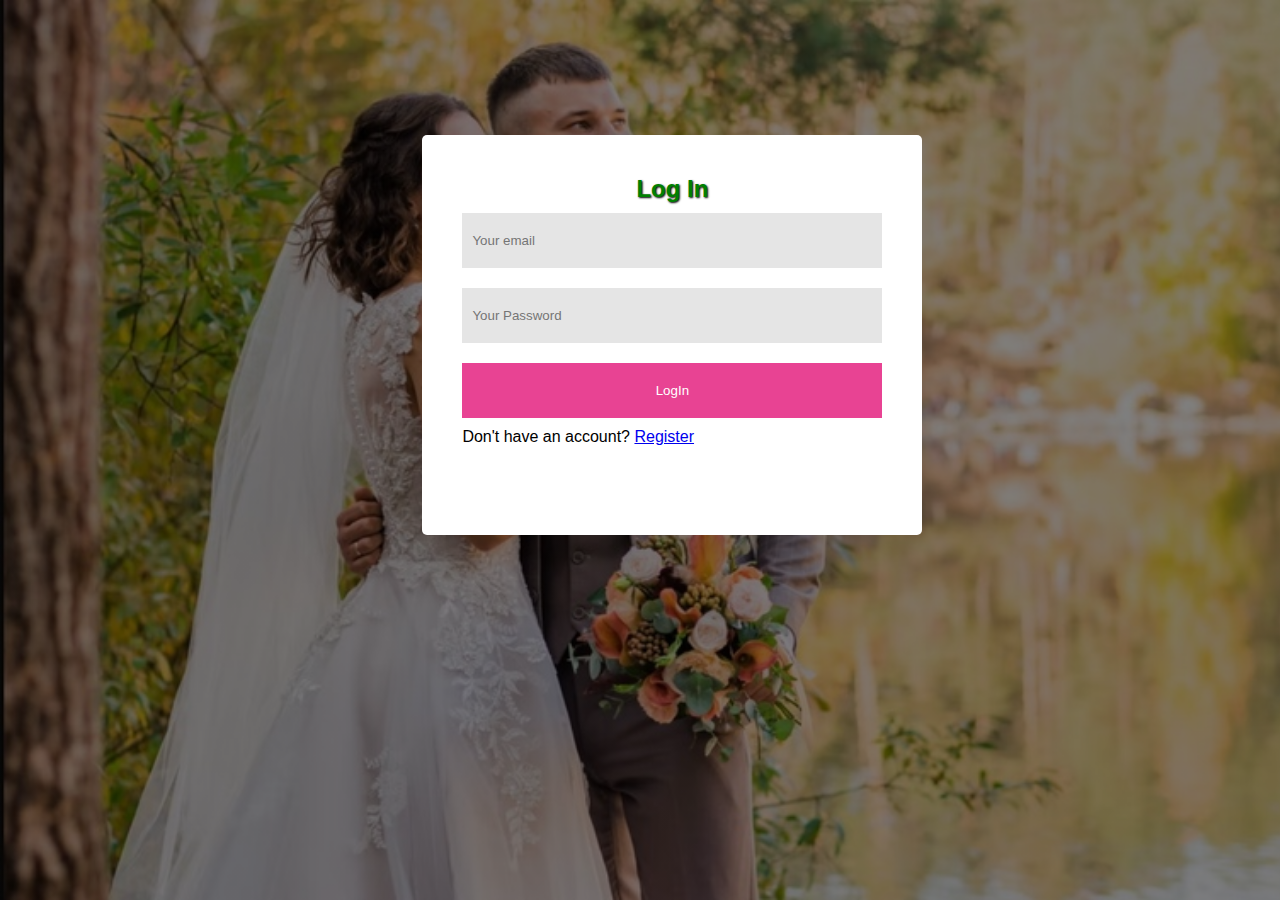
<file: log.html>
<!DOCTYPE html>
<html lang="en">
<head>
  <meta charset="UTF-8">
  <meta name="viewport" content="width=device-width, initial-scale=1.0">
  <title>Sign In</title>
  <link rel="stylesheet" href="style.css">
</head>
<body>
 <header>
    <div class="box1">
        <h2>Log In</h2>
        <form id="signInForm">
            <input type="email" class="form-control" id="email" placeholder="Your email" required>
            <input type="password" class="form-control" id="password" placeholder="Your Password" required>
            <input type="submit" value="LogIn">
        </form>
        <p>Don't have an account? <a href="#box">Register</a></p>
      </div>
 </header>
  
</body>
</html>
</file>
<file: style.css>
@import url('https://fonts.googleapis.com/css2?family=Lora:ital@1&family=Poppins:wght@300&family=Rubik&display=swap');

*{
    margin: 0;
    padding: 0;
    box-sizing: border-box;
}

header {
    font-family: sans-serif;
    width: 100%;
    height: 100vh;
    background:linear-gradient(rgba(0,0,0,0.5),rgba(0,0,0,0.5)),url('./images/couple.jpg');
    background-size: cover;
    position: relative;
}
nav{
    width: 100%;
    height: 70px;
    padding: 0 70px; 
    display: flex;
    justify-content: space-between;
    align-items: center;
    
}
.logo{
    color: #fff;
    font-size: 2em;
    font-family: normal;
    letter-spacing: 2px;
    display: flex;
}
.logo .site{
    padding: 50px 0;
}
.logo img {
    padding-top: 30px;
    height: 100px;
    width: 100px;
    color: #e84393;
}
.menu a {
    text-decoration: none;
    color: #fff;
    padding: 10px 20px;
    font-size: 20px;
    transition: 0.4s;
}
.menu a:last-child{
    background: #e84393;
    border-radius: 8px;
}
.menu a:hover{
    background: #e84393;
    border-radius: 8px;
}
.box{
    background: #fff;
    width: 500px;
    height: 550px;
    position: absolute;
    top: 15%;
    right: 5%;
    padding: 30px;
    border-radius: 5px;
}
.box h2{
    color: green;
    text-shadow: 1px 1px 2px #000;
}
form{
    width: 100%;
}
form input[type="text"],input[type="number"],input[type="email"],input[type="password"]{
    width: 100%;
    padding: 20px 10px;
    margin: 10px 0;
    outline: none;
    border: none;
    background: rgba(0,0,0,0.1);
    cursor: pointer;
}
form input[type="submit"] {
    width: 100%;
    padding: 20px 10px;
    margin: 10px 0;
    border: none;
    outline: none;
    background: #e84393;
    color: #fff;
    cursor: pointer;
    transition: 0.4s;
}
form input[type="submit"]:hover{
        background: transparent;
        border: 1px solid grey;
        color: #000;
}
.box span{
    color: #e84393;
    cursor: pointer;
}

.htext{
    position: absolute;
    top: 30%;
    left: 5%;
    color: #fff;
    max-width: 600px;
    font-weight: 500;
    text-shadow: 1px 1px 2px pink;
}
.htext h1{
    font-size: 2em;
}
.htext h2 {
    font-size: 4em;
}
.htext span{
    color: #e84393;
}
.htext p{
    margin: 15px 0;
    line-height: 2em;
}

/* srvices */
#service{
    padding: 20px 20px;
    /* margin-top: 20px; */
    width: 100%;
    height: 100vh;
    background: rgba(196, 196, 196, 0.772);
}
.title h1{
    text-align: center;
    font-size: 2.5rem;
    color: #e84393;
}
.title span{
    color: black;
}
.services-row{
    display: flex;
    justify-content: center;
    flex-wrap: wrap;
    align-items: center;
}
.service-col{
    height: 15rem;
    width: 22rem;
    color: #e84393;
    box-shadow: rgba(0, 0, 0, 0.35) 0px 5px 15px;
    background-color: rgba(248, 247, 246, 0.84);
    background-position: center;
    background-size: cover;
    border-radius: 15px;
    /* flex: 1 1 25rem; */
    padding: 1.1rem;
    margin: 1.5rem;
}
.col1{
    background: url('https://content.wepik.com/statics/11365157/preview-page0.jpg');
    background-size: cover;
    overflow: hidden;
}
.col2{
    background: url('https://encrypted-tbn0.gstatic.com/images?q=tbn:ANd9GcT02LydlTYjN-a6gQwT71vmgum2Oq0MtOR8udwuTSJwoA&s');
    background-size: cover;
    overflow: hidden;
}
.col3{
    background: url('https://5.imimg.com/data5/ZG/LW/UF/SELLER-24570833/makeup-photography-service.png');
    background-size: cover;
}
.col4{
    background: url('https://topknottiaras.co.uk/cdn/shop/products/Peach_Bridal_Bouquet_Artificial_Wedding_Flowers_Wedding_Bouquet_FL27_1_1000x1000.jpg?v=1681031091');
    background-size: cover;
}
.col5{
    background: url('https://www.cakeplaza.in/cdn/shop/products/FloatingHeartsCake_512x.jpg?v=1608648553');
    background-size: cover;
}
.col6{
    background: url('https://static.toiimg.com/thumb/msid-48376378,imgsize-43694,width-400,resizemode-4/48376378.jpg');
    background-size: cover;
}
.service-col i{
    padding: 1.5rem;
    border: none;
    background-color: #fff;
    color: #e84393;
    border-radius: 5rem;
    font-size: 2.5rem;
}
.service-col p{
    color: #000;
    font-weight: 700;
}

/* stories */
.story{
    width: 100%;
    height: 100vh;
}
.wel h1{
    text-align: center;
    /* margin-top: 30px; */
    padding: 50px;
    color: #e84393;
    text-shadow: 2px 2px 3px black;
}

.cards{
    display: flex;
    justify-content: space-around;
    align-items: center;
}
.cards .card{
    box-shadow: rgba(0, 0, 0, 0.35) 0px 5px 15px;
    background-color: rgba(185, 182, 182, 0.758);
    color: #fff;
}

/*   footer   */

footer {
    background-color: #77767665;
    color: #fff;
    padding: 20px 0;
    text-align: center;
}
/* Style for social links */
.social-links a{
    color: #fff;
    text-decoration: none;
    margin: 0 10px;
    font-size: 20px;
    border: none;
    border-radius: 50%;
    background-color: rgba(245, 164, 13, 0.705);
    color: #e84393;
    padding: 8px;
    transition: 3s;  
}
.social-links a:active{
    padding: 50px;
    transform: scaleX(3);
}
.social-links a:hover{
        background-color: crimson;
        color: #fff;
}
footer span{
    color: rgba(0, 89, 255, 0.811);
}

/* Login page */
.box1{
    background: #fff;
    width: 500px;
    height: 400px;
    position: absolute;
    left: 33%;
    top: 15%;
    padding: 40px;
    border-radius: 5px;
}
.box1 h2{
    color: green;
    text-shadow: 1px 1px 2px #000;
    text-align: center;
}
</file>
